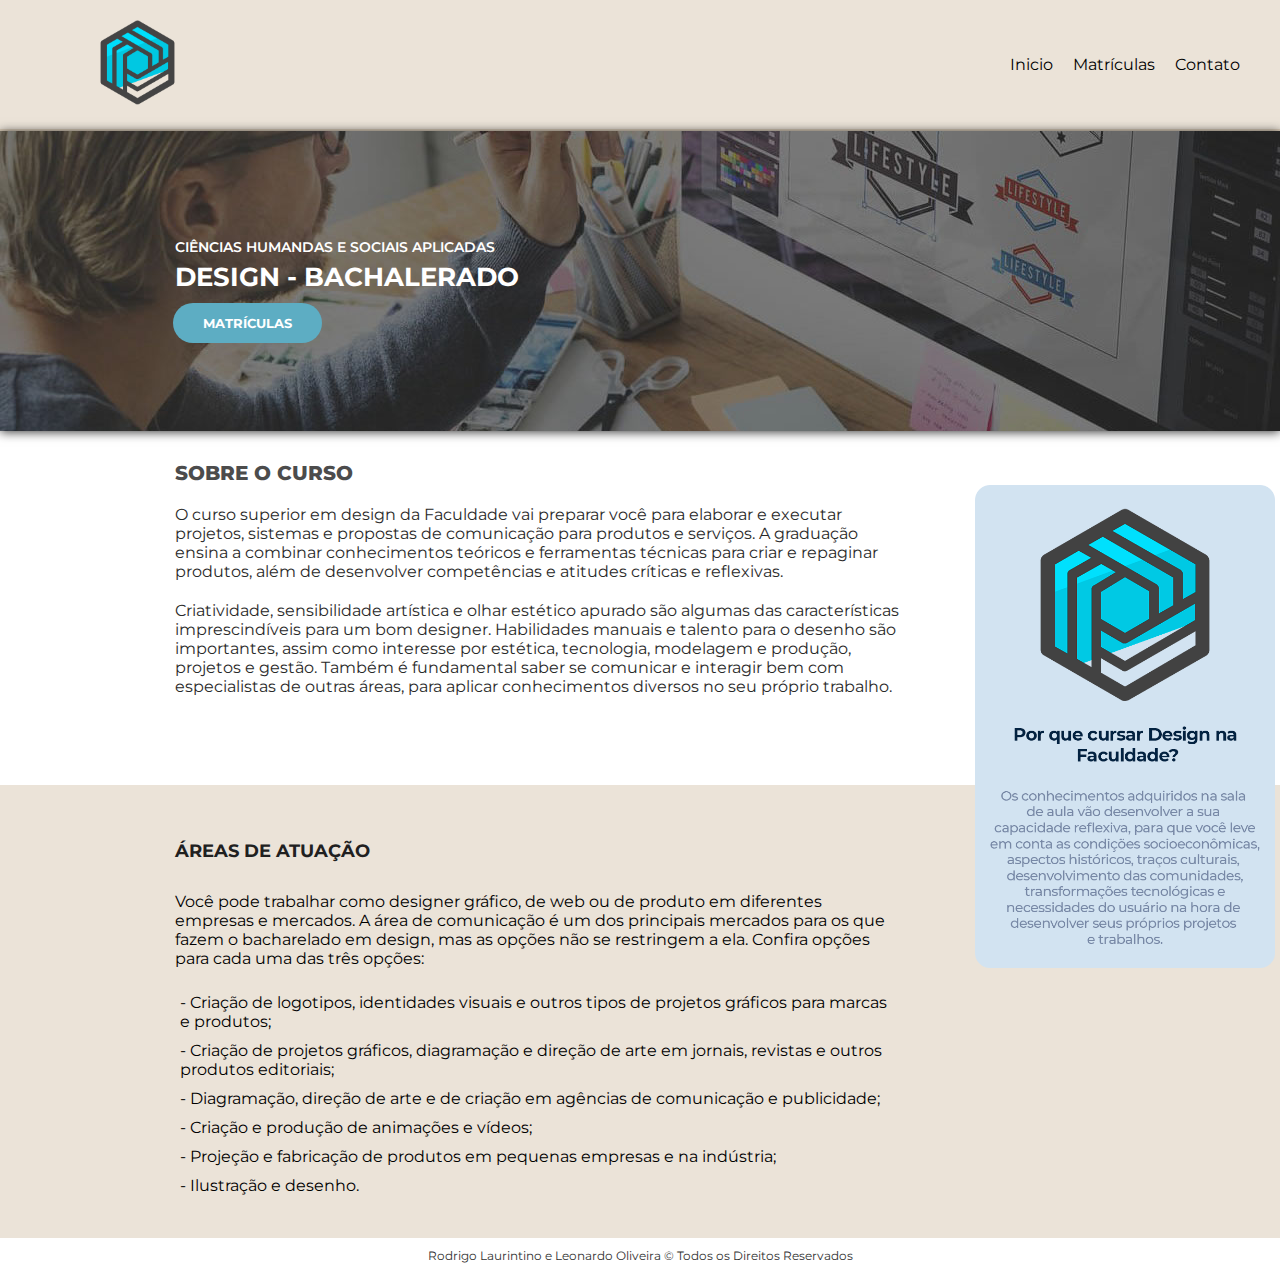
<file: Curso Superior/index.html>
<!DOCTYPE html>
<html lang="pt-br">
<head>
    <meta charset="UTF-8">
    <meta name="viewport" content="width=device-width, initial-scale=1.0">
    <link rel="shortcut icon" href="logo.png" type="image/x-icon">
    <link rel="stylesheet" href="style.css">
    <title>Curso de Design | Faculdade</title>
</head>
<body>
    <main>
    <header class="cabecalho">
        <div class="cabecalho-conteudo">
            
            <div class="logo-cabecalho">
                <img src="logo.png" alt="Logo do Curso">
            </div>

            <nav class="nav-1">
                <ul>
                    <li class="inicio"><a href="index.html">Inicio</a></li>
                    <li class="matricula"><a href="matriculas.html">Matrículas</a></li>
                    <li class="contato"><a href="index.html">Contato</a></li>
                </ul>
            </nav>
        </div>
    </header>
        <div class="texto-img">
            <header>
                <h5>CIÊNCIAS HUMANDAS E SOCIAIS APLICADAS</h5>
                <h1>DESIGN - BACHALERADO</h1>
                <button>MATRÍCULAS</button>
            </header>
        </div>

    <div class="texto-curso">
        <header>
            <h2>SOBRE O CURSO</h2>
            <p>O curso superior em design da Faculdade vai preparar você para elaborar e executar projetos, sistemas e propostas de comunicação para produtos e serviços. A graduação ensina a combinar conhecimentos teóricos e ferramentas técnicas para criar e repaginar produtos, além de desenvolver competências e atitudes críticas e reflexivas.</p>
            <p>Criatividade, sensibilidade artística e olhar estético apurado são algumas das características imprescindíveis para um bom designer. Habilidades manuais e talento para o desenho são importantes, assim como interesse por estética, tecnologia, modelagem e produção, projetos e gestão. Também é fundamental saber se comunicar e interagir bem com especialistas de outras áreas, para aplicar conhecimentos diversos no seu próprio trabalho.</p>
            <div class="img-texto">
                <img src="bloco-texto.png" alt="Imagem sobre Por que cursar Design na Faculdade">
            </div>
        </header>
    </div>
    <div class="area-atuacao">
        <header>
            <h2>ÁREAS DE ATUAÇÃO</h2>
            <p>Você pode trabalhar como designer gráfico, de web ou de produto em diferentes empresas e mercados. A área de comunicação é um dos principais mercados para os que fazem o bacharelado em design, mas as opções não se restringem a ela. Confira opções para cada uma das três opções:</p>
            <li>- Criação de logotipos, identidades visuais e outros tipos de projetos gráficos para marcas e produtos;</li>
            <li>- Criação de projetos gráficos, diagramação e direção de arte em jornais, revistas e outros produtos editoriais;</li>
            <li>- Diagramação, direção de arte e de criação em agências de comunicação e publicidade;</li>
            <li>- Criação e produção de animações e vídeos;</li>
            <li>- Projeção e fabricação de produtos em pequenas empresas e na indústria;</li>
            <li>- Ilustração e desenho.</li>
            <br> <br>
        </header>
    </div>
        <div class="rodape">
            <footer>
                <p>Rodrigo Laurintino e Leonardo Oliveira © Todos os Direitos Reservados</p>
            </footer>
        </div>
    </main>
</body>
</html>
</file>
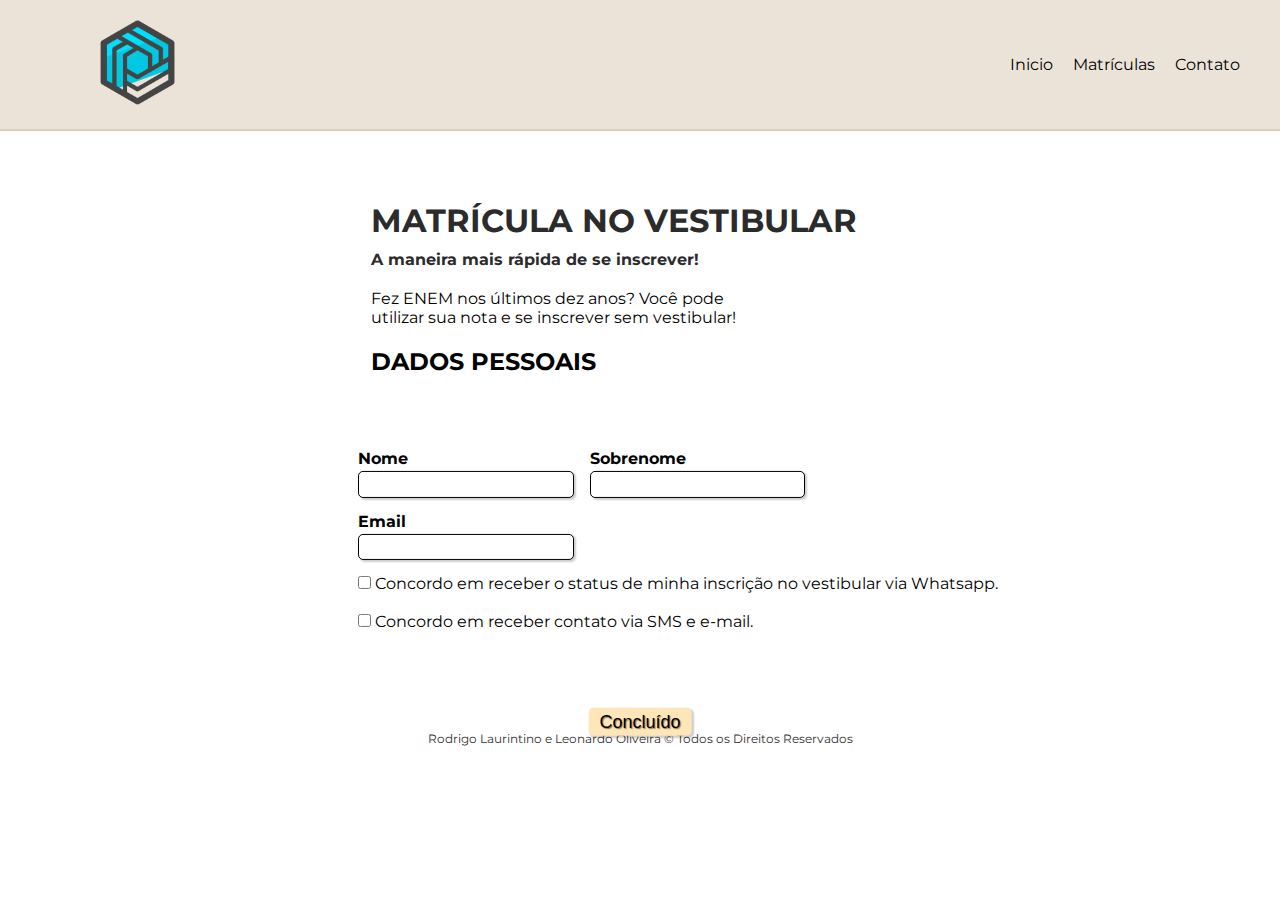
<file: Curso Superior/matriculas.html>
<!DOCTYPE html>
<html lang="pt-br">
<head>
    <meta charset="UTF-8">
    <meta name="viewport" content="width=device-width, initial-scale=1.0">
    <link rel="shortcut icon" href="logo.png" type="image/x-icon">
    <link rel="stylesheet" href="style_matricula.css">
    <title>Curso de Design | Faculdade</title>
</head>
<body>
    <main>
    <header class="cabecalho">
        <div class="cabecalho-conteudo">
            
            <div class="logo-cabecalho">
                <img src="logo.png" alt="Logo do Curso">
            </div>

            <nav class="nav-1">
                <ul>
                    <li class="inicio"><a href="index.html">Inicio</a></li>
                    <li class="matricula"><a href="matriculas.html">Matrículas</a></li>
                    <li class="contato"><a href="index.html">Contato</a></li>
                </ul>
            </nav>
        </div>
    </header>
    <div class="texto-form">
        <h1>MATRÍCULA NO VESTIBULAR</h1>
        <h4>A maneira mais rápida de se inscrever!</h4>
        <p>Fez ENEM nos últimos dez anos? Você pode utilizar sua nota e se inscrever sem vestibular!</p>
        <h2>DADOS PESSOAIS</h2>
    </div>

    
    <div class="fomulario">
        <form class="formulario">
            <fieldset class="grupo">
                <div class="campo">
                    <label for="nome"><strong>Nome</strong></label>
                    <input type="text" name="nome" id="nome" required>
                </div>

                <div class="campo">
                    <label for="sobrenome"><strong>Sobrenome</strong></label>
                    <input type="text" name="sobrenome" id="sobrenome" required>
                </div>
            </fieldset> 

            <div class="campo">
                <label for="email"><strong>Email</strong></label>
                <input type="email" name="email" id="email" required>
            </div>

            <fieldset class="check-grupo">
                <div id="check">
                    <input type="checkbox" id="tecnologia1" name="tecnologia1" value="HTML">
                    <label for="tecnologia2"> Concordo em receber o status de minha inscrição no vestibular via Whatsapp.
                    </label><br><br>
                    <input id="check1"type="checkbox" id="tecnologia2" name="tecnologia2" value="CSS">
                    <label for="tecnologia2"> Concordo em receber contato via SMS e e-mail.</label>
                </div>
            </fieldset>

            <button class="botao" type="submit" onsubmit="">Concluído</button>            
        </form>
    </div>
    <div class="rodape">
        <footer>
            <p>Rodrigo Laurintino e Leonardo Oliveira © Todos os Direitos Reservados</p>
        </footer>
    </div>
    </main>
</body>
</html>
</file>
<file: Curso Superior/style.css>
@import url('https://fonts.googleapis.com/css2?family=Montserrat:wght@300;400;600;800&display=swap');

*{
    padding: 0;
    margin: 0;
    box-sizing: border-box;
    text-decoration: none;
    font-family: 'Montserrat', sans-serif;
}

.cabecalho {
    width: 100%;
    display: flex;
    background-color: #ebe3d8;
    border-bottom: 2px solid #ddceb9;
}

.cabecalho .cabecalho-conteudo{
    display: flex;

}

.cabecalho .cabecalho-conteudo img{
    width: 125px;
    padding: 20px;
    margin-right: 800px;
}

img{
    margin-left: 75px;
    
}

.cabecalho .cabecalho-conteudo .nav-1{
    display: flex;
    justify-content: flex-end;
}

.nav-1 ul{
    display: flex;
    align-items: stretch;
}

.nav-1 ul li{
    list-style: none;
    display: flex;
    align-items: center;
    padding: 10px;
}

.nav-1 ul li a{
    color: #000;
}

.nav-1 ul li a:hover{
    text-decoration: underline;
}

.texto-img {
    height: 300px;
    background-image: url('curso-design.jpg');
    background-color: rgb(58, 58, 58);
    background-repeat: no-repeat;
    background-size: cover;
    box-shadow: 0px 1px 10px rgb(55, 55, 55);
}

.texto-img h1 {
    display: flex;
    align-items: center;
    color: white;
    font-size: 26px;
    font-family: 'Montserrat', sans-serif;
    margin: 190;
    padding-left: 175px;
    padding-top: 5px;
    
}
.texto-img h5 {
    color:white;
    font-size: 14px;
    font-weight: 600;
    padding-left: 175px;
    padding-top: 107px;
}
    /*position:absolute; 
    top:47%;
    left:20.4%;
    transform: translate(-50%, -110%);*/
.texto-img button {
    color: #FFF;
    background-color: rgb(93, 173, 195);
    border: none;
    height: 40px;
    line-height: 30px;
    padding: 0 30px;
    margin: 10px 173px;
    text-transform: uppercase;
    font-weight: bold;
    cursor: pointer;
    border-radius: 30px;
}

.texto-img button:hover {
    margin: 10px 173px;
    color: #FFF;
    background-color: rgb(93, 173, 195);
    border: none;
    height: 40px;
    line-height: 30px;
    padding: 0 30px;
    text-transform: uppercase;
    font-weight: bold;
    cursor: pointer;
    border-radius: 30px;
    box-shadow: 0px 1px 10px rgb(55, 55, 55)
}


.texto-curso h2 {
    color: rgb(76, 76, 76);
    font-weight: 800;
    font-size: 20px;
    padding-left: 175px;
    padding-top: 30px;
}

.texto-curso p {
    display: inline-block;
    float: left;
    width: 900px;
    white-space: normal;
    overflow: hidden;
    text-overflow: ellipsis;
    color: rgb(41, 41, 41);
    font-size: 16px;
    font-weight: 400;
    padding-left: 175px;
    padding-top: 20px;
    
}

.img-texto img {
    position: absolute;
    display: inline-block;
    float: left;
    width: 300px;
}

.area-atuacao{
    width: 100%;
    padding-left: 175px;
    margin-top: 300px;
    background-color: #ebe3d8;
}
.area-atuacao h2{
    font-size: 18px;
    color:rgb(55, 55, 55);
}

.area-atuacao p{
    width: 720px;
    padding-top: 10px;
    padding-bottom: 20px;
    margin-top: 20px;
    background-color: #ebe3d8;
}

.area-atuacao h2 {
    color: rgb(32, 32, 32);
    width: 750px;
    padding-top: 55px;
    margin-top: 300px;
    background-color: #ebe3d8;
}

.area-atuacao li {
    list-style: none;
    padding: 5px;
    max-width: 725px;
}

.rodape {
    background-color: white;
    color: rgb(48, 48, 48);
    font-weight: 400;
    display: flex;
    justify-content: center;
    font-size: 12px;
    padding: 10px;
}
</file>
<file: Curso Superior/style_matricula.css>
@import url('https://fonts.googleapis.com/css2?family=Montserrat:wght@300;400;600;800&display=swap');

*{
    padding: 0;
    margin: 0;
    box-sizing: border-box;
    text-decoration: none;
    font-family: 'Montserrat', sans-serif;
}

#check{
    display: inline-block;
}

.cabecalho {
    width: 100%;
    display: flex;
    background-color: #ebe3d8;
    border-bottom: 2px solid #ddceb9;
}

.cabecalho .cabecalho-conteudo{
    display: flex;

}

.cabecalho .cabecalho-conteudo img{
    width: 125px;
    padding: 20px;
    margin-right: 800px;
}

img{
    margin-left: 75px;
    
}

.cabecalho .cabecalho-conteudo .nav-1{
    display: flex;
    justify-content: flex-end;
}

.nav-1 ul{
    display: flex;
    align-items: stretch;
}

.nav-1 ul li{
    list-style: none;
    display: flex;
    align-items: center;
    padding: 10px;
}

.nav-1 ul li a{
    color: #000;
}

.nav-1 ul li a:hover{
    text-decoration: underline;
}
.texto-form {
    display: flex;
    flex-direction: column;
    position: absolute;
    top: 32%;
    left: 48%;
    margin-right: -50%;
    transform: translate(-50%, -50%)
}

.texto-form h1 {
    color: rgb(43, 43, 43);
    padding-bottom: 10px;
}

.texto-form h4 {
    color: rgb(43, 43, 43);
    padding-bottom: 20px;
}

.texto-form p {
    max-width: 400px;
    padding-bottom: 20px;
}




/* FORMUÁRIO */

fieldset {
    border: 0;
}


.formulario {
    background-color: #ffffff;    
    position: absolute;
    top: 60%;
    left: 53%;
    margin-right: -50%;
    transform: translate(-50%, -50%)
}

input, select, textarea, button {
    font-family: sans-serif;
    font-size: 16px;
    border-radius: 5px;
}


.campo {
    margin-bottom: 14px;
}


.campo label {
    margin-bottom: 0.2em;
    display: block;
}


fieldset.grupo .campo {
    float:  left;
    margin-right: 1em;
}


.campo input[type="text"], .campo input[type="email"], .campo select, .campo textarea {
    padding: 0.2em;
    border: 1px solid #000000;
    box-shadow: 2px 2px 2px rgba(0,0,0,0.2);
    display: block;
}


.campo select option {
    padding-right: 14px;
}

.grupo h4 {
    display: inline-block;
    font-size: 14px;
    max-width: 700px;
}
.botao {
    font-size: 18px;
    background: #ffe6b8;
    border: 0;
    margin-bottom: 14px;
    color: #000000;
    padding: 0.2em 0.6em;
    box-shadow: 2px 2px 2px rgba(0,0,0,0.2);
    text-shadow: 1px 1px 1px rgba(0,0,0,0.5);
    position: absolute;
    top: 150%;
    left: 44%;
    margin-right: -50%;
    transform: translate(-50%, -50%)
}


.botao:hover {
    background: #e6d199;
    box-shadow: inset 2px 2px 2px rgba(0,0,0,0.2);
}


.botao, select{
    cursor: pointer;
}

#check1 {
    border: 1px solid;
}

.rodape {
    background-color: white;
    color: rgb(48, 48, 48);
    font-weight: 400;
    display: flex;
    justify-content: center;
    font-size: 12px;
    padding: 10px;
    padding-top: 600px;
}
</file>
